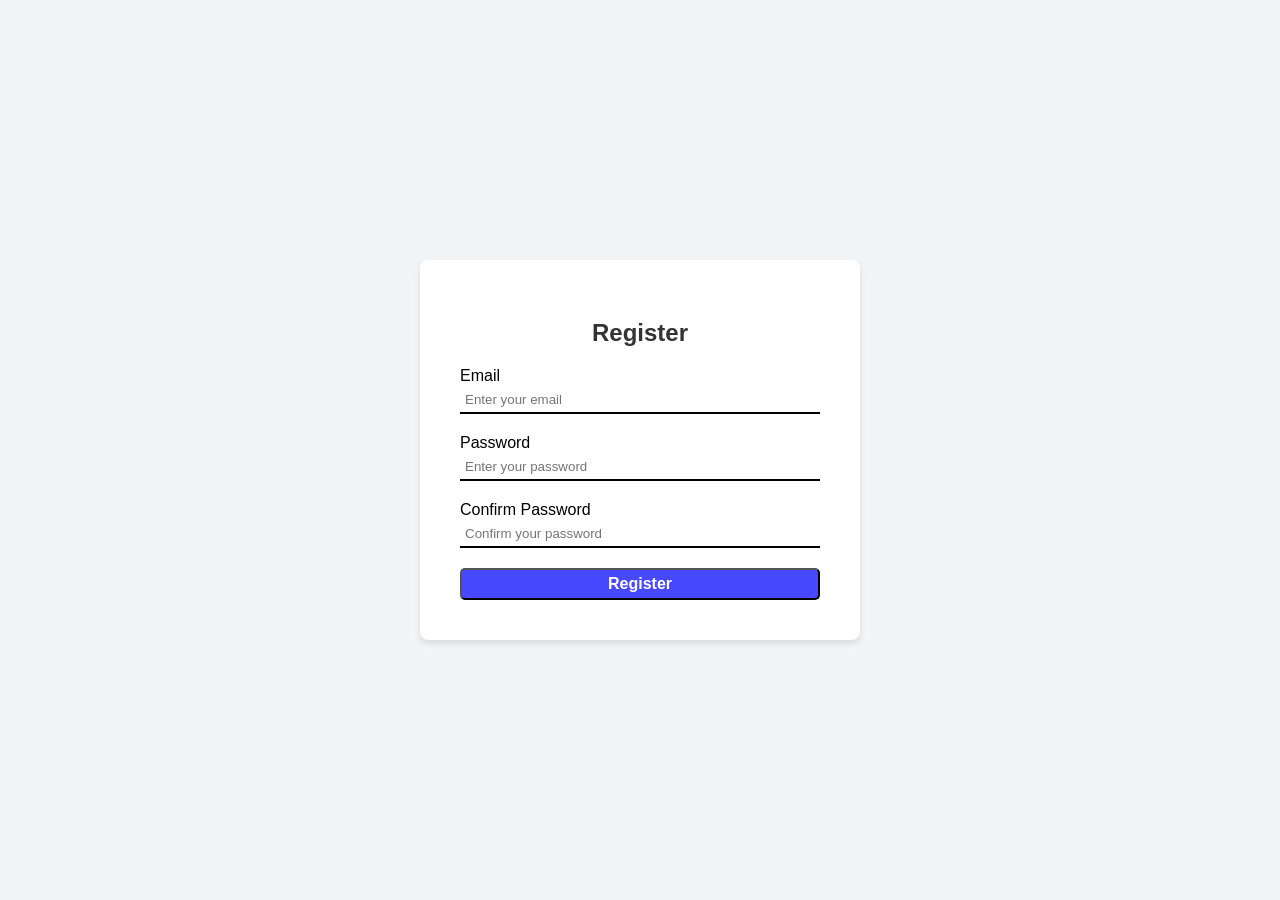
<file: Basic-Form-Validation/index.html>
<!DOCTYPE html>
<html lang="en">
<head>
    <meta charset="UTF-8">
    <meta name="viewport" content="width=device-width, initial-scale=1.0">
    <title>Form Validation</title>
    <link rel="stylesheet" href="style.css">
</head>
<body>
    <div class="form-container">
        <form id="validationForm">
            <h2>Register</h2>
            <div class="form-group">
                <label for="email">Email</label>
                <input required type="email" id="email" placeholder="Enter your email">
               
            </div>
            <div class="form-group">
                <label for="password">Password</label>
                <input required type="password" id="password" placeholder="Enter your password">
              
            </div>
            <div class="form-group">
                <label for="confirmPassword">Confirm Password</label>
                <input required type="password" id="confirmPassword" placeholder="Confirm your password">
               
            </div>
            <button type="submit" class="submit-btn">Register</button>
        </form>
    </div>
    <script src="script.js"></script>
</body>
</html>
</file>
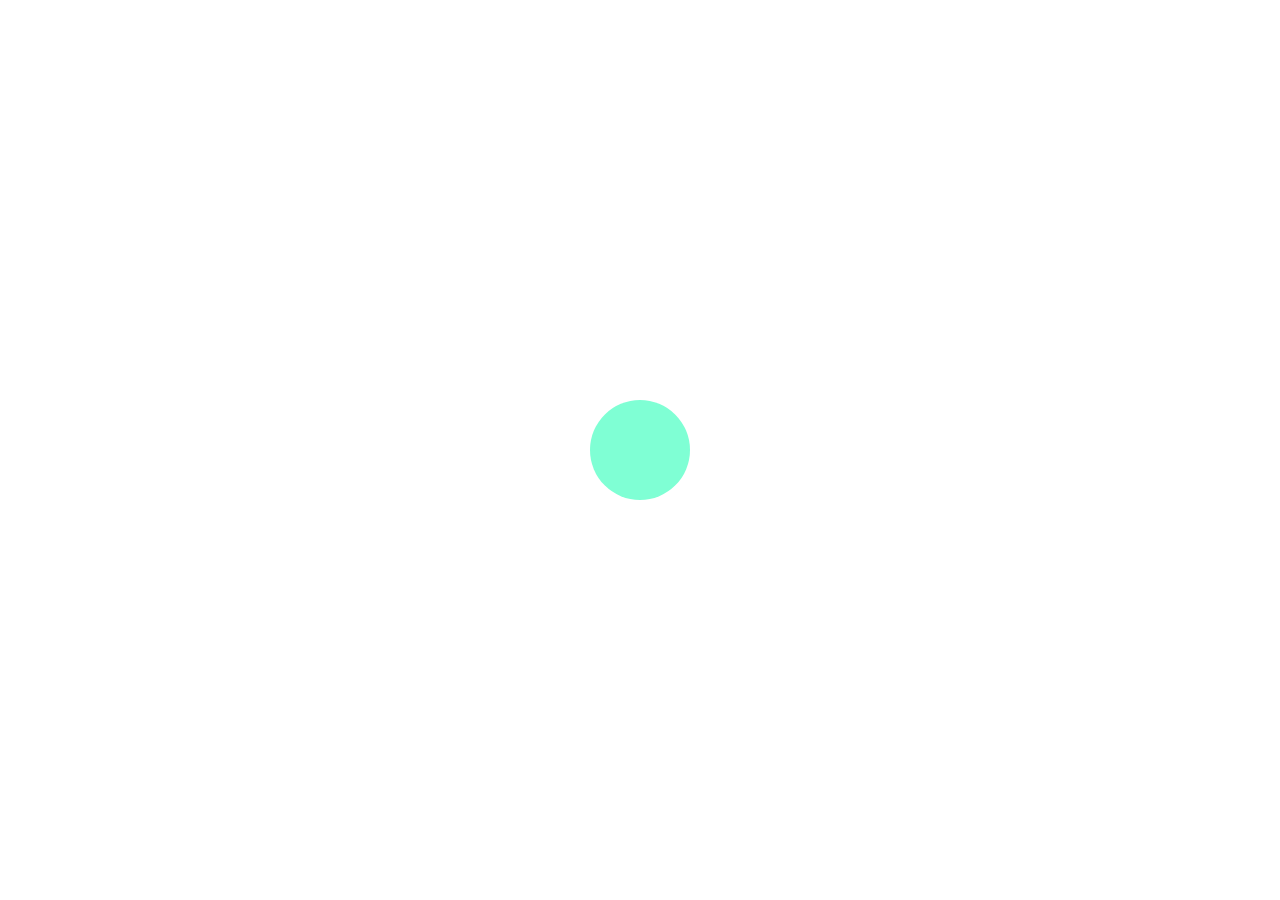
<file: Dynomic-Color-Changer/index.html>
<!DOCTYPE html>
<html lang="en">
<head>
    <meta charset="UTF-8">
    <meta name="viewport" content="width=device-width, initial-scale=1.0">
    <title>Document</title>

    <link rel="stylesheet" href="style.css">
</head>
<body>
    
    <div class="color">
    </div>
    <input type="color">

    <script src="script.js"></script>
</body>
</html>
</file>
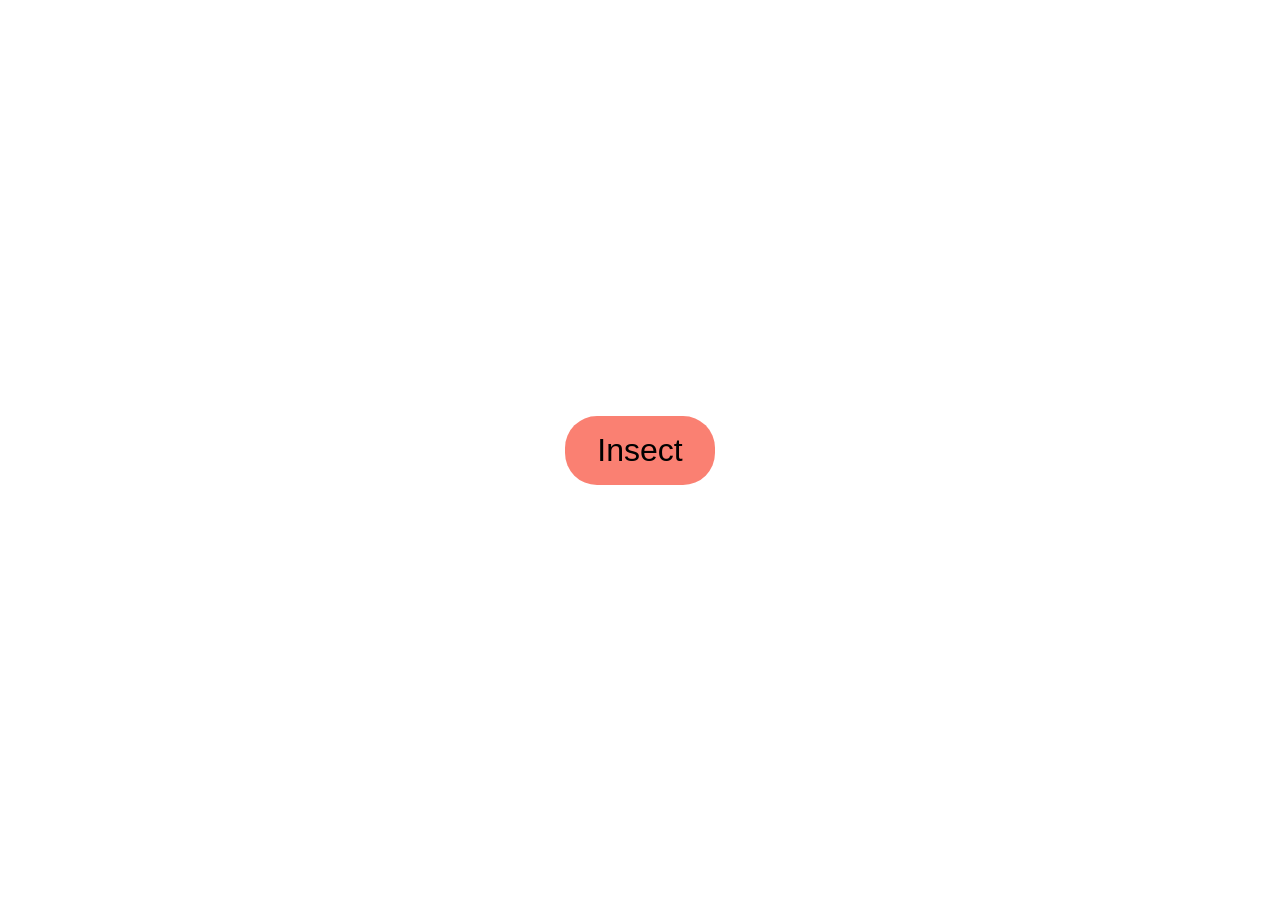
<file: 2 nov 20024/tast 3/index.html>
<!DOCTYPE html>
<html lang="en">
<head>
    <meta charset="UTF-8">
    <meta name="viewport" content="width=device-width, initial-scale=1.0">
    <title>Document</title>
    <link rel="stylesheet" href="style.css">
</head>
<body>
    
    <div class="parent">
        <button>Insect</button>
    </div>
    <script src="script.js"></script>
</body>
</html>
</file>
<file: Basic-Form-Validation/style.css>
body {
  font-family: Arial, sans-serif;
  display: flex;
  justify-content: center;
  align-items: center;
  min-height: 100vh;
  margin: 0;
  background-color: #f3f4f6;
}

.form-container {
  background: #ffffff;
  padding: 20px;
  border-radius: 8px;
  box-shadow: 0 4px 6px rgba(0, 0, 0, 0.1);
  width: 100%;
  max-width: 400px;
}
.form-container form {
  display: flex;
  flex-direction: column;
  padding: 20px;
}
.form-container form h2 {
  text-align: center;
  margin-bottom: 20px;
  color: #333;
}
.form-container form .form-group {
  display: flex;
  flex-direction: column;
  gap: 2px;
  margin-bottom: 20px;
}
.form-container form .form-group input {
  padding: 5px;
  padding-bottom: 5px;
  border: none;
  outline: none;
  border-bottom: 2px solid black;
}
.form-container form .submit-btn {
  padding: 5px;
  font-size: 1em;
  border-radius: 5px;
  background-color: rgb(72, 72, 255);
  font-weight: 600;
  color: #ffffff;
}/*# sourceMappingURL=style.css.map */
</file>
<file: Dynomic-Color-Changer/style.css>
*{
    margin: 0;
    padding: 0%;
    box-sizing: border-box;
}
body,html{
    height: 100%;
    width: 100%;
    display: flex;
    justify-content: center;
    align-items: center;

}

.color{
    height: 100px;
    width: 100px;
    background-color: aquamarine;
    border-radius: 50%;
    margin: 2em;

}

input{
    display: none;
}
</file>
<file: 2 nov 20024/tast 3/style.css>
* {
  margin: 0%;
  padding: 0%;
  box-sizing: border-box;
}

html, body {
  height: 100%;
  width: 100%;
}

.parent {
  height: 100%;
  width: 100%;
  display: flex;
  justify-content: center;
  align-items: center;
}
.parent button {
  padding: 0.5em 1em;
  font-size: 2em;
  background-color: salmon;
  border-radius: 1em;
  border: none;
  cursor: pointer;
  transition: all ease;
}
.parent button:active {
  transform: scale(0.8);
}/*# sourceMappingURL=style.css.map */
</file>
